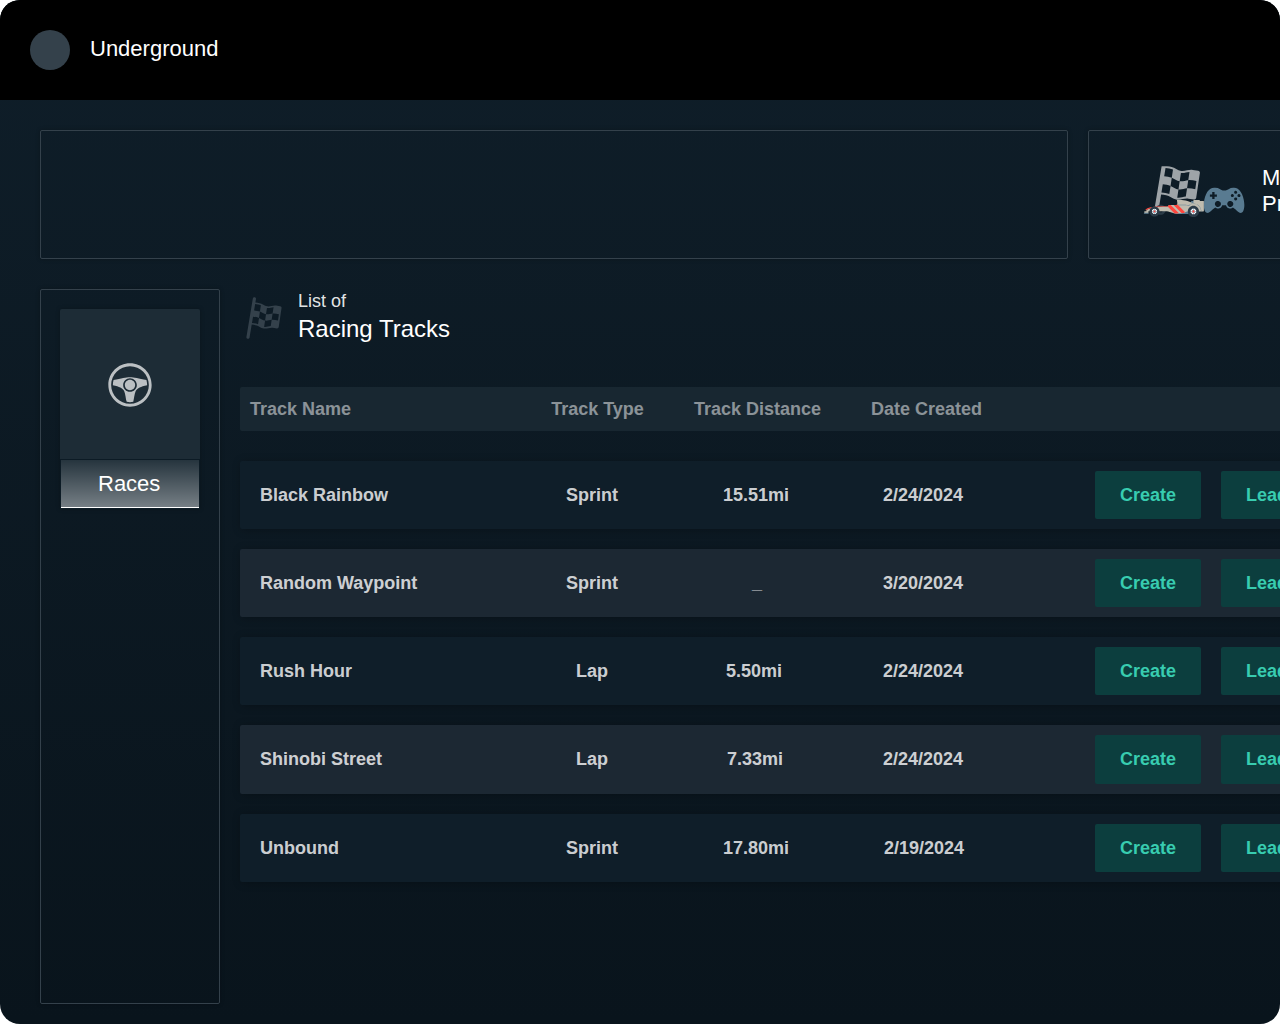
<file: index.html>
<!DOCTYPE html>
<html lang="en">

<head>
  <meta charset="UTF-8">
  <meta http-equiv="X-UA-Compatible" content="IE=edge">
  <meta name="viewport" content="width=device-width, initial-scale=1.0">
  <link rel="stylesheet" href="./vars.css">
  <link rel="stylesheet" href="./style.css">


  <style>
    a,
    button,
    input,
    select,
    h1,
    h2,
    h3,
    h4,
    h5,
    * {
      box-sizing: border-box;
      margin: 0;
      padding: 0;
      border: none;
      text-decoration: none;
      background: none;

      -webkit-font-smoothing: antialiased;
    }

    menu,
    ol,
    ul {
      list-style-type: none;
      margin: 0;
      padding: 0;
    }
  </style>
  <title>Document</title>
</head>

<body>
  <div class="_1">
    <div class="rectangle-1"></div>
    <div class="underground">Underground</div>
    <div class="ellipse-1"></div>
    <div class="rectangle-2"></div>
    <div class="rectangle-3"></div>
    <div class="rectangle-4"></div>
    <img class="maki-racetrack" src="maki-racetrack0.svg" />
    <div class="list-of-racing-tracks">
      <span>
        <span class="list-of-racing-tracks-span">
          List of
          <br />
        </span>
        <span class="list-of-racing-tracks-span2">Racing Tracks</span>
      </span>
    </div>
    <div class="frame-2">
      <div class="track-name">Track Name</div>
      <div class="frame-1">
        <div class="track-type">Track Type</div>
        <div class="track-distance">Track Distance</div>
        <div class="date-created">Date Created</div>
      </div>
    </div>
    <div class="frame-10">
      <div class="frame-8">
        <div class="black-rainbow">Black Rainbow</div>
        <div class="frame-7">
          <div class="frame-6">
            <div class="_2-24-2024">2/24/2024</div>
            <div class="_15-51-mi">15.51mi</div>
            <div class="sprint">Sprint</div>
          </div>
          <div class="frame-5">
            <div class="frame-3">
              <div class="create">Create</div>
            </div>
            <div class="frame-4">
              <div class="leaderboard">Leaderboard</div>
            </div>
          </div>
        </div>
      </div>
      <div class="frame-9">
        <div class="random-waypoint">Random Waypoint</div>
        <div class="frame-7">
          <div class="frame-6">
            <div class="_3-20-2024">3/20/2024</div>
            <div class="div">_</div>
            <div class="sprint">Sprint</div>
          </div>
          <div class="frame-5">
            <div class="frame-3">
              <div class="create">Create</div>
            </div>
            <div class="frame-4">
              <div class="leaderboard">Leaderboard</div>
            </div>
          </div>
        </div>
      </div>
      <div class="frame-102">
        <div class="rush-hour">Rush Hour</div>
        <div class="frame-7">
          <div class="frame-6">
            <div class="_2-24-2024">2/24/2024</div>
            <div class="_5-50-mi">5.50mi</div>
            <div class="lap">Lap</div>
          </div>
          <div class="frame-5">
            <div class="frame-3">
              <div class="create">Create</div>
            </div>
            <div class="frame-4">
              <div class="leaderboard">Leaderboard</div>
            </div>
          </div>
        </div>
      </div>
      <div class="frame-11">
        <div class="shinobi-street">Shinobi Street</div>
        <div class="frame-7">
          <div class="frame-6">
            <div class="_2-24-2024">2/24/2024</div>
            <div class="_7-33-mi">7.33mi</div>
            <div class="lap">Lap</div>
          </div>
          <div class="frame-5">
            <div class="frame-3">
              <div class="create">Create</div>
            </div>
            <div class="frame-4">
              <div class="leaderboard">Leaderboard</div>
            </div>
          </div>
        </div>
      </div>
      <div class="frame-12">
        <div class="unbound">Unbound</div>
        <div class="frame-7">
          <div class="frame-6">
            <div class="_2-19-2024">2/19/2024</div>
            <div class="_17-80-mi">17.80mi</div>
            <div class="sprint">Sprint</div>
          </div>
          <div class="frame-5">
            <div class="frame-3">
              <div class="create">Create</div>
            </div>
            <div class="frame-4">
              <div class="leaderboard">Leaderboard</div>
            </div>
          </div>
        </div>
      </div>
    </div>
    <div class="frame-13">
      <div class="rectangle-5"></div>
      <img class="game-icons-steering-wheel" src="game-icons-steering-wheel0.svg" />
      <div class="group-4">
        <div class="rectangle-6"></div>
        <div class="races">Races</div>
        <div class="line-1"></div>
      </div>
    </div>
    <div class="frame-14">
      <div class="frame-62">
        <img class="maki-racetrack2" src="maki-racetrack1.svg" />
        <img class="fxemoji-racecar" src="fxemoji-racecar0.svg" />
        <img class="game-icons-console-controller" src="game-icons-console-controller0.svg" />
      </div>
      <div class="group-2">
        <div class="my-profile">
          My
          <br />
          Profile
        </div>
      </div>
    </div>
  </div>

</body>

</html>
</file>
<file: vars.css>
/* Figma Styles of your File */
:root {
  /* Colors */
  /* Fonts */
  /* Effects */
}
</file>
<file: style.css>
._1,
._1 * {
  box-sizing: border-box;
}
._1 {
  background: linear-gradient(
    180deg,
    rgba(15, 30, 41, 1) 0%,
    rgba(9, 20, 28, 1) 100%
  );
  border-radius: 20px;
  height: 1024px;
  position: relative;
  overflow: hidden;
}
.rectangle-1 {
  background: #000000;
  width: 1440px;
  height: 100px;
  position: absolute;
  left: 0px;
  top: 0px;
}
.group-1 {
  position: absolute;
  inset: 0;
}
.underground {
  color: #ffffff;
  text-align: left;
  font-family: "Inter-Medium", sans-serif;
  font-size: 22px;
  font-weight: 500;
  position: absolute;
  left: 90px;
  top: 36px;
}
.ellipse-1 {
  background: #34414b;
  border-radius: 50%;
  width: 40px;
  height: 40px;
  position: absolute;
  left: 30px;
  top: 30px;
}
.rectangle-2 {
  border-radius: 2px;
  border-style: solid;
  border-color: #34414b;
  border-width: 1px;
  width: 1028px;
  height: 129px;
  position: absolute;
  left: 40px;
  top: 130px;
  box-shadow: 0px 0px 4px 0px rgba(0, 0, 0, 0.25);
}
.rectangle-3 {
  border-radius: 2px;
  border-style: solid;
  border-color: #34414b;
  border-width: 1px;
  width: 312px;
  height: 129px;
  position: absolute;
  left: 1088px;
  top: 130px;
  box-shadow: 0px 0px 4px 0px rgba(0, 0, 0, 0.25);
}
.rectangle-4 {
  border-radius: 2px;
  border-style: solid;
  border-color: #34414b;
  border-width: 1px;
  width: 180px;
  height: 715px;
  position: absolute;
  left: 40px;
  top: 289px;
  box-shadow: 0px 0px 4px 0px rgba(0, 0, 0, 0.25);
}
.group-3 {
  position: absolute;
  inset: 0;
}
.maki-racetrack {
  width: 48px;
  height: 48px;
  position: absolute;
  left: 240px;
  top: 294px;
  overflow: visible;
}
.list-of-racing-tracks {
  text-align: left;
  position: absolute;
  left: 298px;
  top: 289px;
}
.list-of-racing-tracks-span {
  color: rgba(255, 255, 255, 0.9);
  font-family: "Inter-Light", sans-serif;
  font-size: 18px;
  line-height: 134.2%;
  font-weight: 300;
}
.list-of-racing-tracks-span2 {
  color: #ffffff;
  font-family: "Inter-Medium", sans-serif;
  font-size: 24px;
  line-height: 134.2%;
  font-weight: 500;
}
.frame-2 {
  background: #182731;
  border-radius: 2px;
  padding: 10px 418px 10px 10px;
  display: flex;
  flex-direction: row;
  align-items: center;
  justify-content: space-between;
  width: 1160px;
  position: absolute;
  left: 240px;
  top: 387px;
}
.track-name {
  color: rgba(255, 255, 255, 0.5);
  text-align: left;
  font-family: "Inter-SemiBold", sans-serif;
  font-size: 18px;
  line-height: 134.2%;
  font-weight: 600;
  position: relative;
}
.frame-1 {
  display: flex;
  flex-direction: row;
  gap: 50px;
  align-items: center;
  justify-content: flex-start;
  flex-shrink: 0;
  position: relative;
}
.track-type {
  color: rgba(255, 255, 255, 0.5);
  text-align: left;
  font-family: "Inter-SemiBold", sans-serif;
  font-size: 18px;
  line-height: 134.2%;
  font-weight: 600;
  position: relative;
}
.track-distance {
  color: rgba(255, 255, 255, 0.5);
  text-align: left;
  font-family: "Inter-SemiBold", sans-serif;
  font-size: 18px;
  line-height: 134.2%;
  font-weight: 600;
  position: relative;
}
.date-created {
  color: rgba(255, 255, 255, 0.5);
  text-align: left;
  font-family: "Inter-SemiBold", sans-serif;
  font-size: 18px;
  line-height: 134.2%;
  font-weight: 600;
  position: relative;
}
.frame-10 {
  display: flex;
  flex-direction: column;
  gap: 20px;
  align-items: flex-start;
  justify-content: flex-start;
  width: 1160px;
  position: absolute;
  left: 240px;
  top: 461px;
}
.frame-8 {
  background: #0f1e29;
  border-radius: 2px;
  padding: 10px 20px 10px 20px;
  display: flex;
  flex-direction: row;
  align-items: center;
  justify-content: space-between;
  align-self: stretch;
  flex-shrink: 0;
  position: relative;
  box-shadow: 1px 1px 8px 0px rgba(0, 0, 0, 0.25);
}
.black-rainbow {
  color: rgba(255, 255, 255, 0.8);
  text-align: left;
  font-family: "Inter-SemiBold", sans-serif;
  font-size: 18px;
  line-height: 134.2%;
  font-weight: 600;
  position: relative;
}
.frame-7 {
  display: flex;
  flex-direction: row;
  gap: 117px;
  align-items: center;
  justify-content: flex-start;
  flex-shrink: 0;
  position: relative;
}
.frame-6 {
  flex-shrink: 0;
  width: 411px;
  height: 24px;
  position: relative;
}
._2-24-2024 {
  color: rgba(255, 255, 255, 0.8);
  text-align: center;
  font-family: "Inter-SemiBold", sans-serif;
  font-size: 18px;
  line-height: 134.2%;
  font-weight: 600;
  position: absolute;
  left: 316px;
  top: 0px;
}
._15-51-mi {
  color: rgba(255, 255, 255, 0.8);
  text-align: center;
  font-family: "Inter-SemiBold", sans-serif;
  font-size: 18px;
  line-height: 134.2%;
  font-weight: 600;
  position: absolute;
  left: 156px;
  top: 0px;
}
.sprint {
  color: rgba(255, 255, 255, 0.8);
  text-align: center;
  font-family: "Inter-SemiBold", sans-serif;
  font-size: 18px;
  line-height: 134.2%;
  font-weight: 600;
  position: absolute;
  left: -1px;
  top: 0px;
}
.frame-5 {
  display: flex;
  flex-direction: row;
  gap: 20px;
  align-items: center;
  justify-content: flex-start;
  flex-shrink: 0;
  position: relative;
}
.frame-3 {
  background: #0c3e3e;
  border-radius: 2px;
  padding: 12px 25px 12px 25px;
  display: flex;
  flex-direction: row;
  gap: 10px;
  align-items: center;
  justify-content: center;
  flex-shrink: 0;
  position: relative;
}
.create {
  color: #38ccb0;
  text-align: left;
  font-family: "Inter-SemiBold", sans-serif;
  font-size: 18px;
  line-height: 134.2%;
  font-weight: 600;
  position: relative;
}
.frame-4 {
  background: #0c3e3e;
  border-radius: 2px;
  padding: 12px 25px 12px 25px;
  display: flex;
  flex-direction: row;
  gap: 10px;
  align-items: center;
  justify-content: center;
  flex-shrink: 0;
  position: relative;
}
.leaderboard {
  color: #38ccb0;
  text-align: left;
  font-family: "Inter-SemiBold", sans-serif;
  font-size: 18px;
  line-height: 134.2%;
  font-weight: 600;
  position: relative;
}
.frame-9 {
  background: #1c2833;
  border-radius: 2px;
  padding: 10px 20px 10px 20px;
  display: flex;
  flex-direction: row;
  align-items: center;
  justify-content: space-between;
  align-self: stretch;
  flex-shrink: 0;
  position: relative;
  box-shadow: 1px 1px 8px 0px rgba(0, 0, 0, 0.25);
}
.random-waypoint {
  color: rgba(255, 255, 255, 0.8);
  text-align: left;
  font-family: "Inter-SemiBold", sans-serif;
  font-size: 18px;
  line-height: 134.2%;
  font-weight: 600;
  position: relative;
}
._3-20-2024 {
  color: rgba(255, 255, 255, 0.8);
  text-align: center;
  font-family: "Inter-SemiBold", sans-serif;
  font-size: 18px;
  line-height: 134.2%;
  font-weight: 600;
  position: absolute;
  left: 316px;
  top: 0px;
}
.div {
  color: rgba(255, 255, 255, 0.8);
  text-align: center;
  font-family: "Inter-SemiBold", sans-serif;
  font-size: 18px;
  line-height: 134.2%;
  font-weight: 600;
  position: absolute;
  left: 185px;
  top: 0px;
}
.frame-102 {
  background: #0f1e29;
  border-radius: 2px;
  padding: 10px 20px 10px 20px;
  display: flex;
  flex-direction: row;
  align-items: center;
  justify-content: space-between;
  align-self: stretch;
  flex-shrink: 0;
  position: relative;
  box-shadow: 1px 1px 8px 0px rgba(0, 0, 0, 0.25);
}
.rush-hour {
  color: rgba(255, 255, 255, 0.8);
  text-align: left;
  font-family: "Inter-SemiBold", sans-serif;
  font-size: 18px;
  line-height: 134.2%;
  font-weight: 600;
  position: relative;
}
._5-50-mi {
  color: rgba(255, 255, 255, 0.8);
  text-align: center;
  font-family: "Inter-SemiBold", sans-serif;
  font-size: 18px;
  line-height: 134.2%;
  font-weight: 600;
  position: absolute;
  left: 159px;
  top: 0px;
}
.lap {
  color: rgba(255, 255, 255, 0.8);
  text-align: center;
  font-family: "Inter-SemiBold", sans-serif;
  font-size: 18px;
  line-height: 134.2%;
  font-weight: 600;
  position: absolute;
  left: 9px;
  top: 0px;
}
.frame-11 {
  background: #1c2833;
  border-radius: 2px;
  padding: 10px 20px 10px 20px;
  display: flex;
  flex-direction: row;
  align-items: center;
  justify-content: space-between;
  align-self: stretch;
  flex-shrink: 0;
  position: relative;
  box-shadow: 1px 1px 8px 0px rgba(0, 0, 0, 0.25);
}
.shinobi-street {
  color: rgba(255, 255, 255, 0.8);
  text-align: left;
  font-family: "Inter-SemiBold", sans-serif;
  font-size: 18px;
  line-height: 134.2%;
  font-weight: 600;
  position: relative;
}
._7-33-mi {
  color: rgba(255, 255, 255, 0.8);
  text-align: center;
  font-family: "Inter-SemiBold", sans-serif;
  font-size: 18px;
  line-height: 134.2%;
  font-weight: 600;
  position: absolute;
  left: 160px;
  top: 0px;
}
.frame-12 {
  background: #0f1e29;
  border-radius: 2px;
  padding: 10px 20px 10px 20px;
  display: flex;
  flex-direction: row;
  align-items: center;
  justify-content: space-between;
  align-self: stretch;
  flex-shrink: 0;
  position: relative;
  box-shadow: 1px 1px 8px 0px rgba(0, 0, 0, 0.25);
}
.unbound {
  color: rgba(255, 255, 255, 0.8);
  text-align: left;
  font-family: "Inter-SemiBold", sans-serif;
  font-size: 18px;
  line-height: 134.2%;
  font-weight: 600;
  position: relative;
}
._2-19-2024 {
  color: rgba(255, 255, 255, 0.8);
  text-align: center;
  font-family: "Inter-SemiBold", sans-serif;
  font-size: 18px;
  line-height: 134.2%;
  font-weight: 600;
  position: absolute;
  left: 317px;
  top: 0px;
}
._17-80-mi {
  color: rgba(255, 255, 255, 0.8);
  text-align: center;
  font-family: "Inter-SemiBold", sans-serif;
  font-size: 18px;
  line-height: 134.2%;
  font-weight: 600;
  position: absolute;
  left: 156px;
  top: 0px;
}
.frame-13 {
  width: 140px;
  height: 200px;
  position: absolute;
  left: 60px;
  top: 309px;
  box-shadow: 0px 0px 4px 0px rgba(0, 0, 0, 0.25);
}
.rectangle-5 {
  background: #1d2c36;
  border-radius: 2px;
  width: 140px;
  height: 200px;
  position: absolute;
  left: 0px;
  top: 0px;
}
.group-5 {
  position: absolute;
  inset: 0;
}
.game-icons-steering-wheel {
  width: 48px;
  height: 48px;
  position: absolute;
  left: 46px;
  top: 52px;
  overflow: visible;
}
.group-4 {
  width: 140px;
  height: 50px;
  position: static;
}
.rectangle-6 {
  background: linear-gradient(
    180deg,
    rgba(255, 255, 255, 0.04) 0%,
    rgba(255, 255, 255, 0.4) 100%
  );
  border-style: solid;
  border-color: #0c1b25;
  border-width: 1px;
  width: 140px;
  height: 50px;
  position: absolute;
  left: 0px;
  top: 150px;
}
.races {
  color: #ffffff;
  text-align: left;
  font-family: "Inter-Medium", sans-serif;
  font-size: 22px;
  font-weight: 500;
  position: absolute;
  left: 38px;
  top: 162px;
}
.line-1 {
  margin-top: -1px;
  border-style: solid;
  border-color: #ffffff;
  border-width: 1px 0 0 0;
  width: 138px;
  height: 0px;
  position: absolute;
  left: 1px;
  top: 199px;
  transform-origin: 0 0;
  transform: rotate(0deg) scale(1, 1);
}
.frame-14 {
  display: flex;
  flex-direction: row;
  gap: 16px;
  align-items: center;
  justify-content: flex-start;
  height: 79px;
  position: absolute;
  left: 1142px;
  top: 152px;
  overflow: hidden;
}
.frame-62 {
  flex-shrink: 0;
  width: 104px;
  height: 52px;
  position: relative;
  overflow: hidden;
}
.maki-racetrack2 {
  width: 64px;
  height: 44px;
  position: absolute;
  left: 3px;
  top: 0.73px;
  overflow: visible;
}
.fxemoji-racecar {
  width: 64px;
  height: 19px;
  position: absolute;
  left: 0px;
  top: 33px;
  overflow: visible;
}
.game-icons-console-controller {
  width: 43px;
  height: 27px;
  position: absolute;
  left: 61px;
  top: 21px;
  overflow: visible;
}
.group-2 {
  flex-shrink: 0;
  width: 68px;
  height: 54px;
  position: static;
}
.my-profile {
  color: #ffffff;
  text-align: left;
  font-family: "Inter-Medium", sans-serif;
  font-size: 22px;
  font-weight: 500;
  position: absolute;
  left: 120px;
  top: 12.5px;
}
</file>
